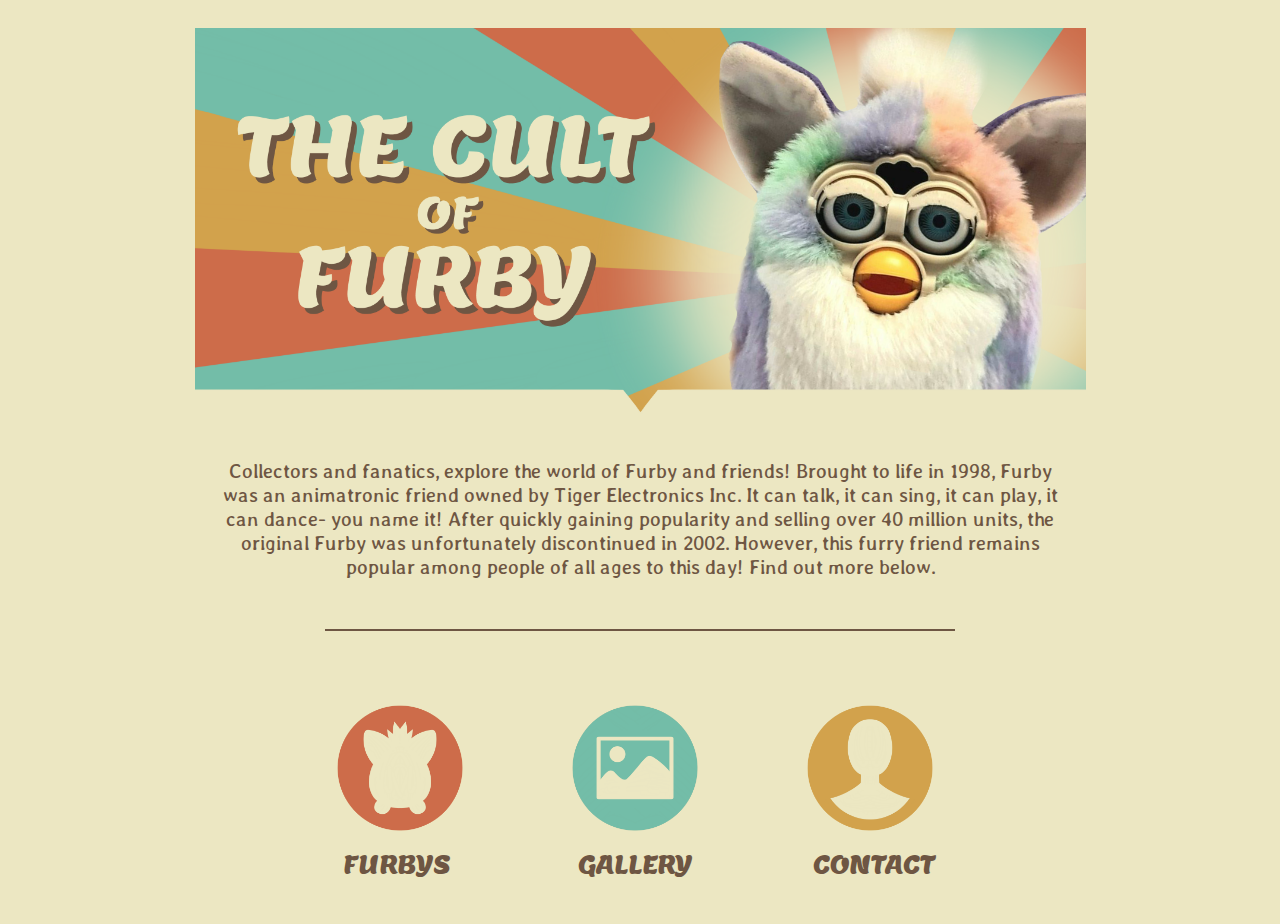
<file: index.html>
<!doctype html>
<html lang="en">
	<head>
    <meta http-equiv="Content-Type" content="text/html; charset=utf-8">
    <meta name="description" content="The home page and main directory of the Cult of Furby website">
	   <title>Cult of Furby: Home</title>
        <link href='https://fonts.googleapis.com/css?family=Averia%20Libre%7CLemon'
        rel="stylesheet">
	   <link rel="stylesheet" href="styles.css">
	</head>
	<body>
        <img src="home3.png" alt="Cult of Furby" width="1300" height="600" class="center">
        <main>
            <p>Collectors and fanatics, explore the world of Furby and friends! Brought to life in 1998, Furby was an animatronic friend owned by Tiger Electronics Inc. It can talk, it can sing, it can play, it can dance- you name it! After quickly gaining popularity and selling over 40 million units, the original Furby was unfortunately discontinued in 2002. However, this furry friend remains popular among people of all ages to this day! Find out more below.</p>
        </main>
        <hr>
        <nav>
            <ul>
                <li><img src="furbys.PNG" alt="Furbys Icon" width="130" height="130"><a href="furbys.html">FURBYS</a></li>
                <li><img src="gallery.PNG" alt="Gallery Icon" width="130" height="130"><a href="gallery.html">GALLERY</a></li>
                <li><img src="contact.PNG" alt="Contact Icon" width="130" height="130"><a href="contact.html">CONTACT</a></li>
            </ul>
        </nav>
    </body>
</html>
</file>
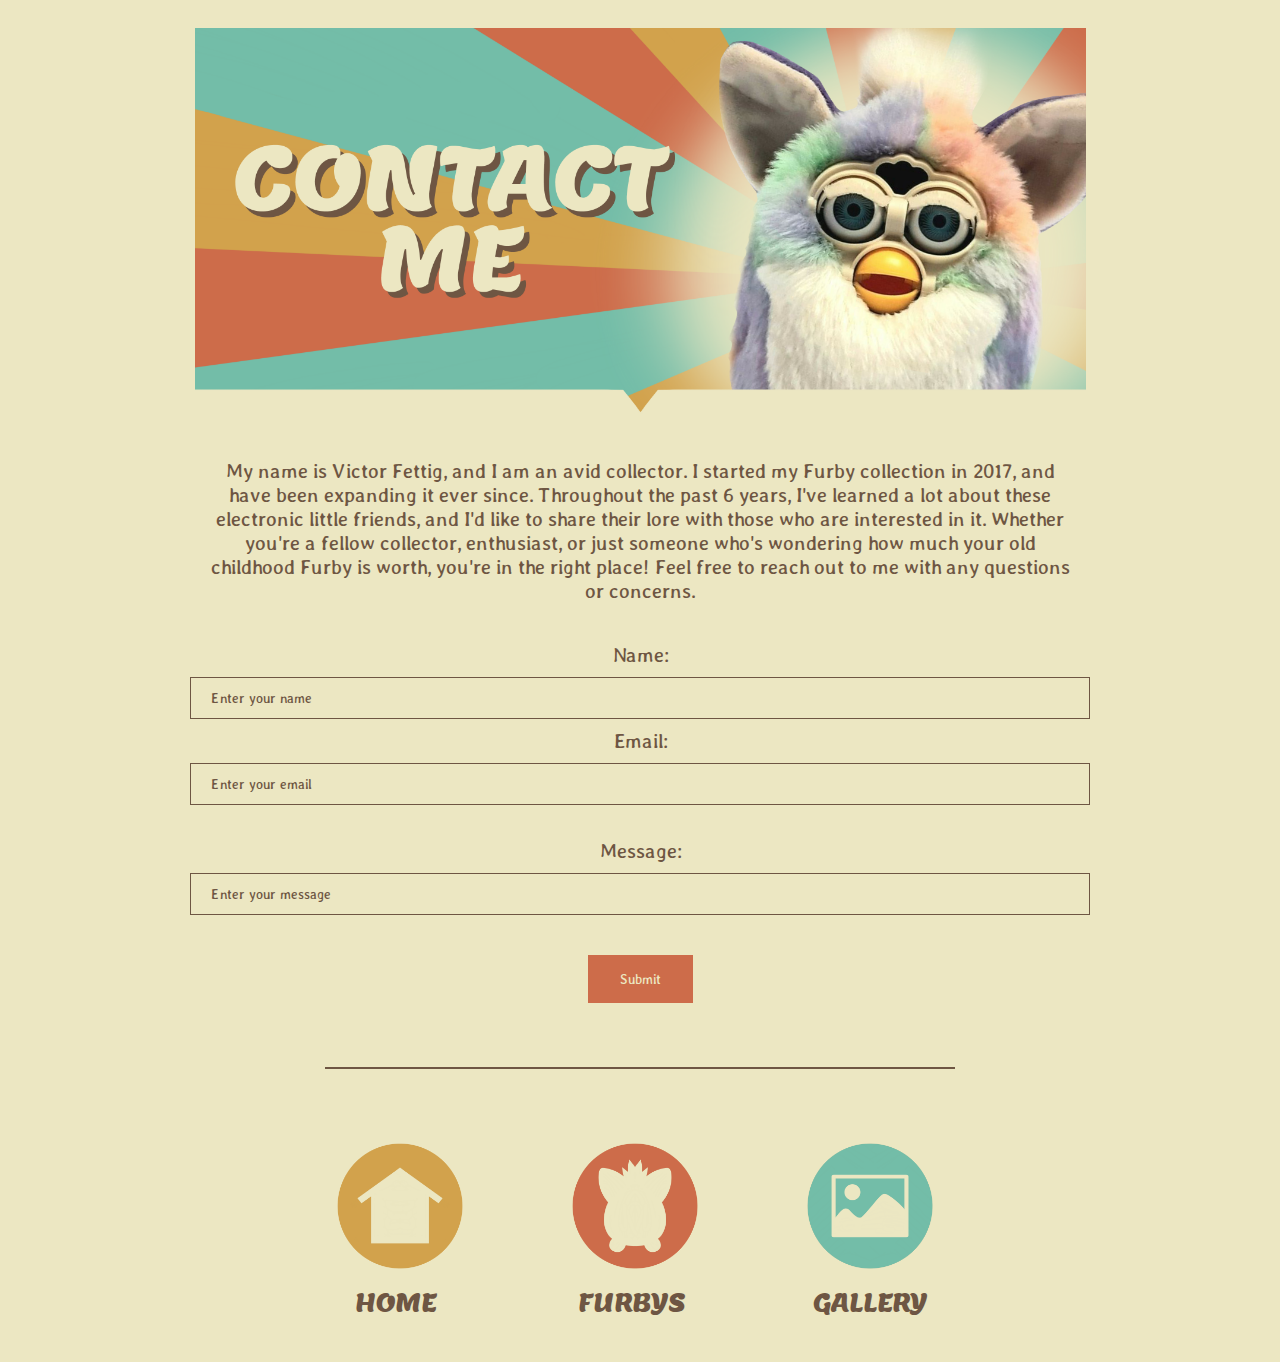
<file: contact.html>
<!doctype html>
<html lang="en">
	<head>
    <meta http-equiv="Content-Type" content="text/html; charset=utf-8">
    <meta name="description" content="A page containing an about me paragraph and a contact form">
	   <title>Cult of Furby: Contact</title>
        <link href='https://fonts.googleapis.com/css?family=Averia%20Libre%7CLemon'
        rel="stylesheet">
	   <link rel="stylesheet" href="styles.css">
	</head>
	<body>
        <img src="contactmain.png" alt="Contact Me" width="1300" height="600" class="center">
        <main>
        	<p>My name is Victor Fettig, and I am an avid collector. I started my Furby collection in 2017, and have been expanding it ever since. Throughout the past 6 years, I've learned a lot about these electronic little friends, and I'd like to share their lore with those who are interested in it. Whether you're a fellow collector, enthusiast, or just someone who's wondering how much your old childhood Furby is worth, you're in the right place! Feel free to reach out to me with any questions or concerns.</p>
        </main>
        <form action="welcome.php" method="post">
            <label for="name">Name:</label><br>
            <input type="text" id="name" name="name" value="Enter your name"><br>
            <label for="email">Email:</label><br>
            <input type="text" id="email" name="email" value="Enter your email"><br><br>
            <label for="message">Message:</label><br>
            <input type="text" id="message" name="message" value="Enter your message"><br><br>
            <input type="submit" value="Submit">
        </form>
        <br>
        <br>
        <hr>
          <nav>
            <ul>
                <li><img src="homeyellow.PNG" alt="Home Icon" width="130" height="130"><a href="index.html">HOME</a></li>
                <li><img src="furbys.PNG" alt="Furbys Icon" width="130" height="130"><a href="furbys.html">FURBYS</a></li>
                <li><img src="gallery.PNG" alt="Gallery Icon" width="130" height="130"><a href="gallery.html">GALLERY</a></li>
            </ul>
        </nav>
    </body>
</html>
</file>
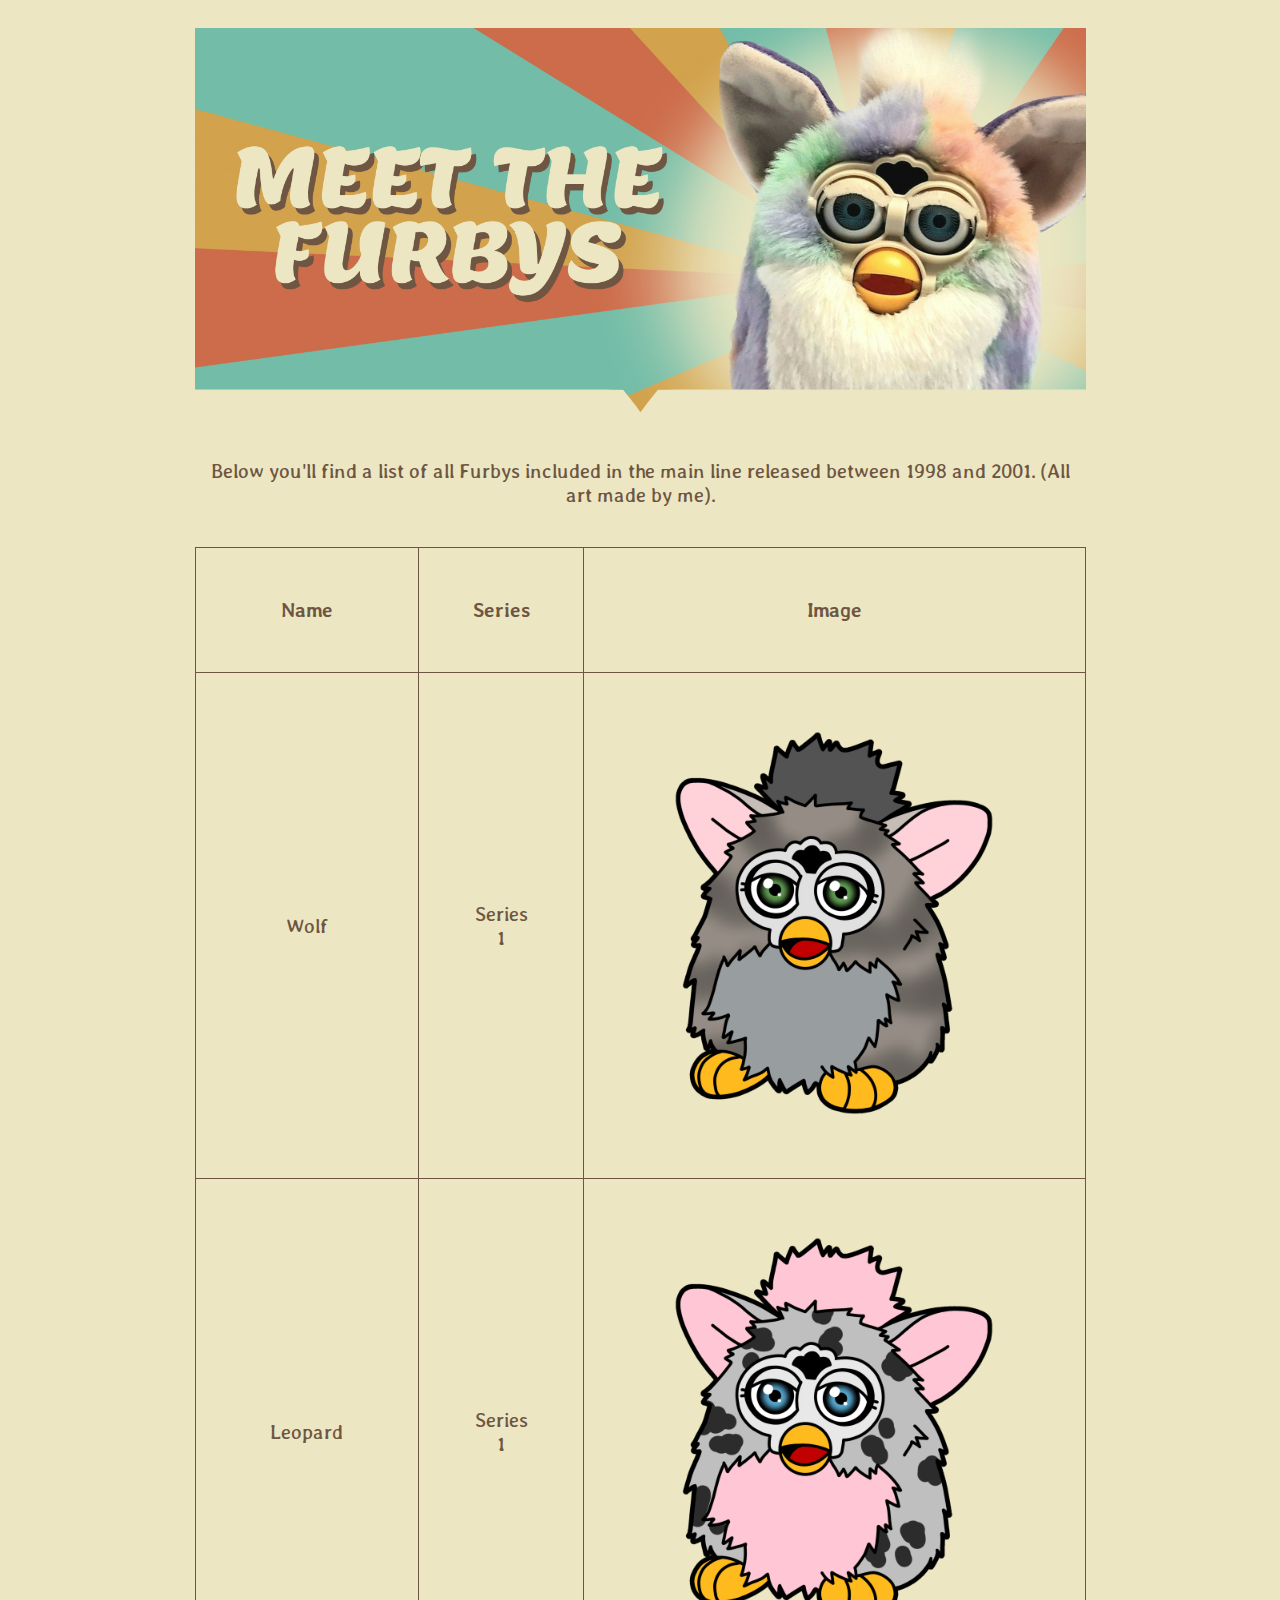
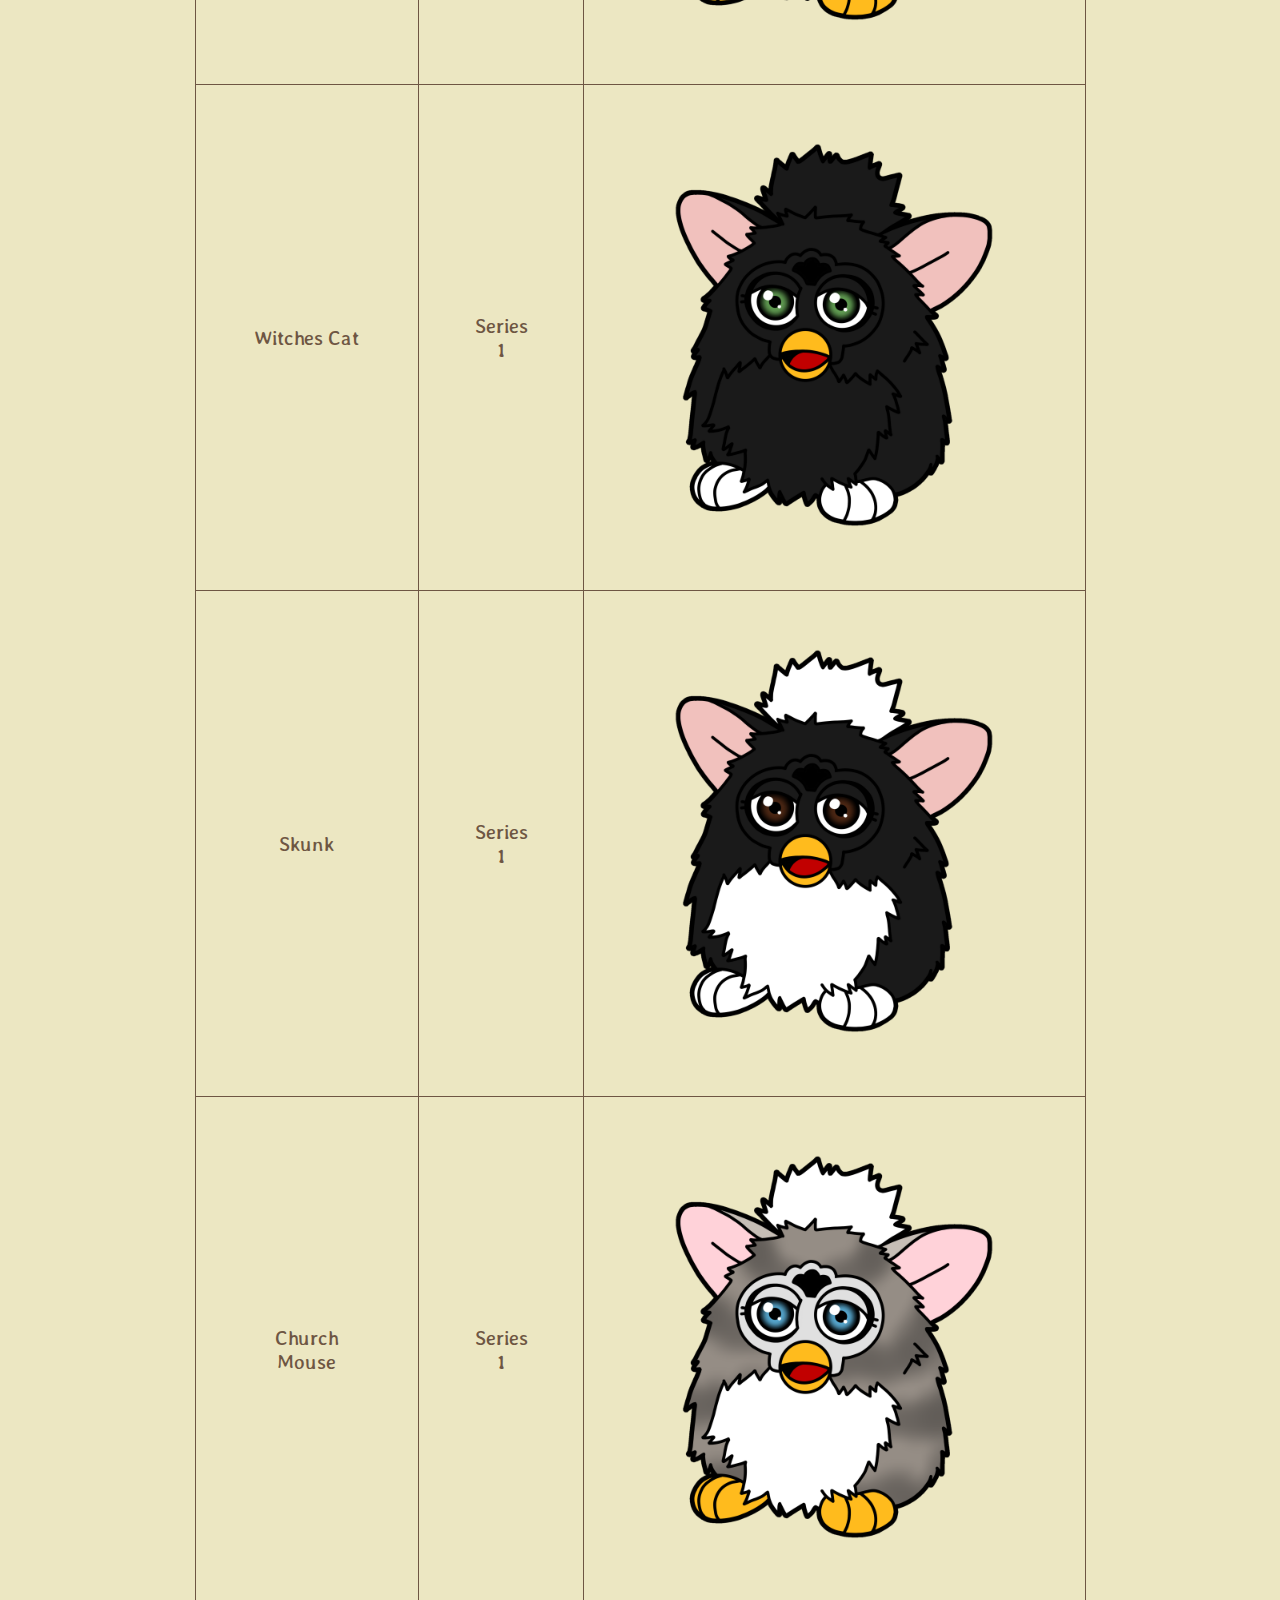
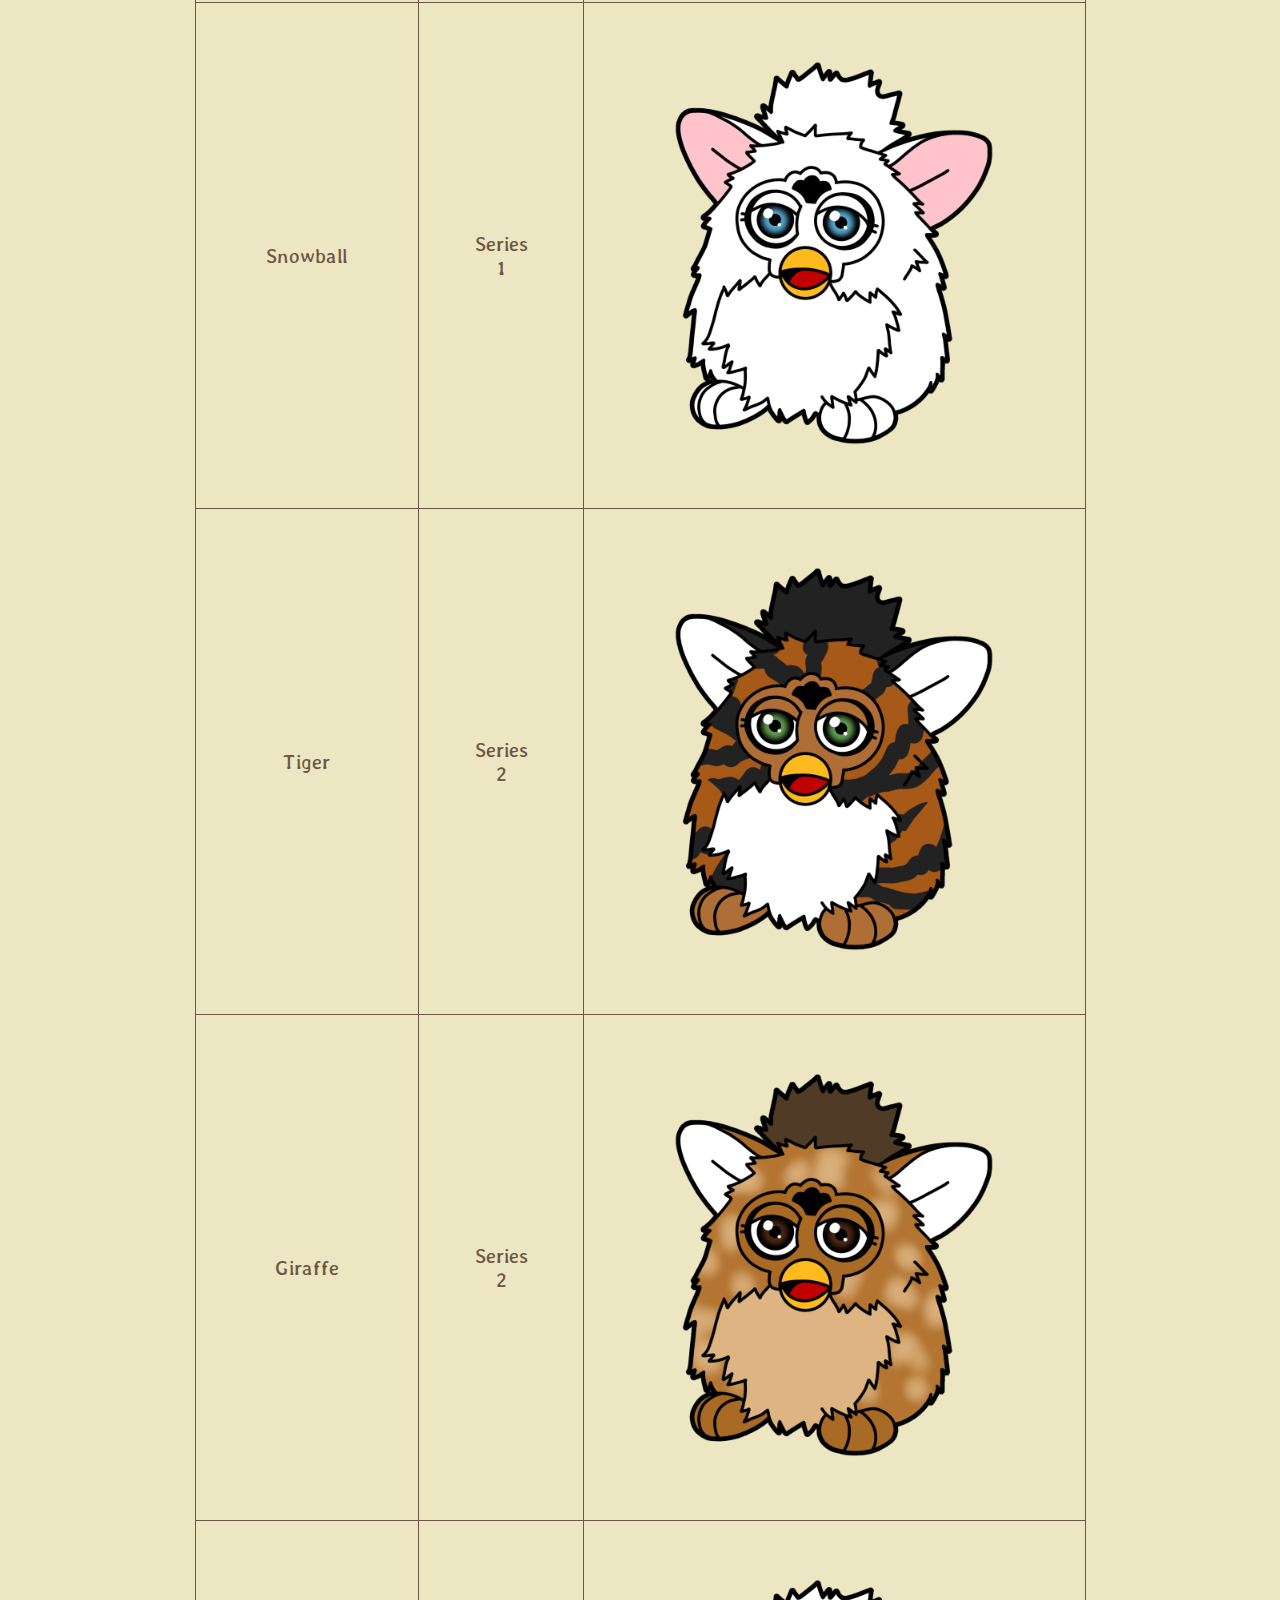
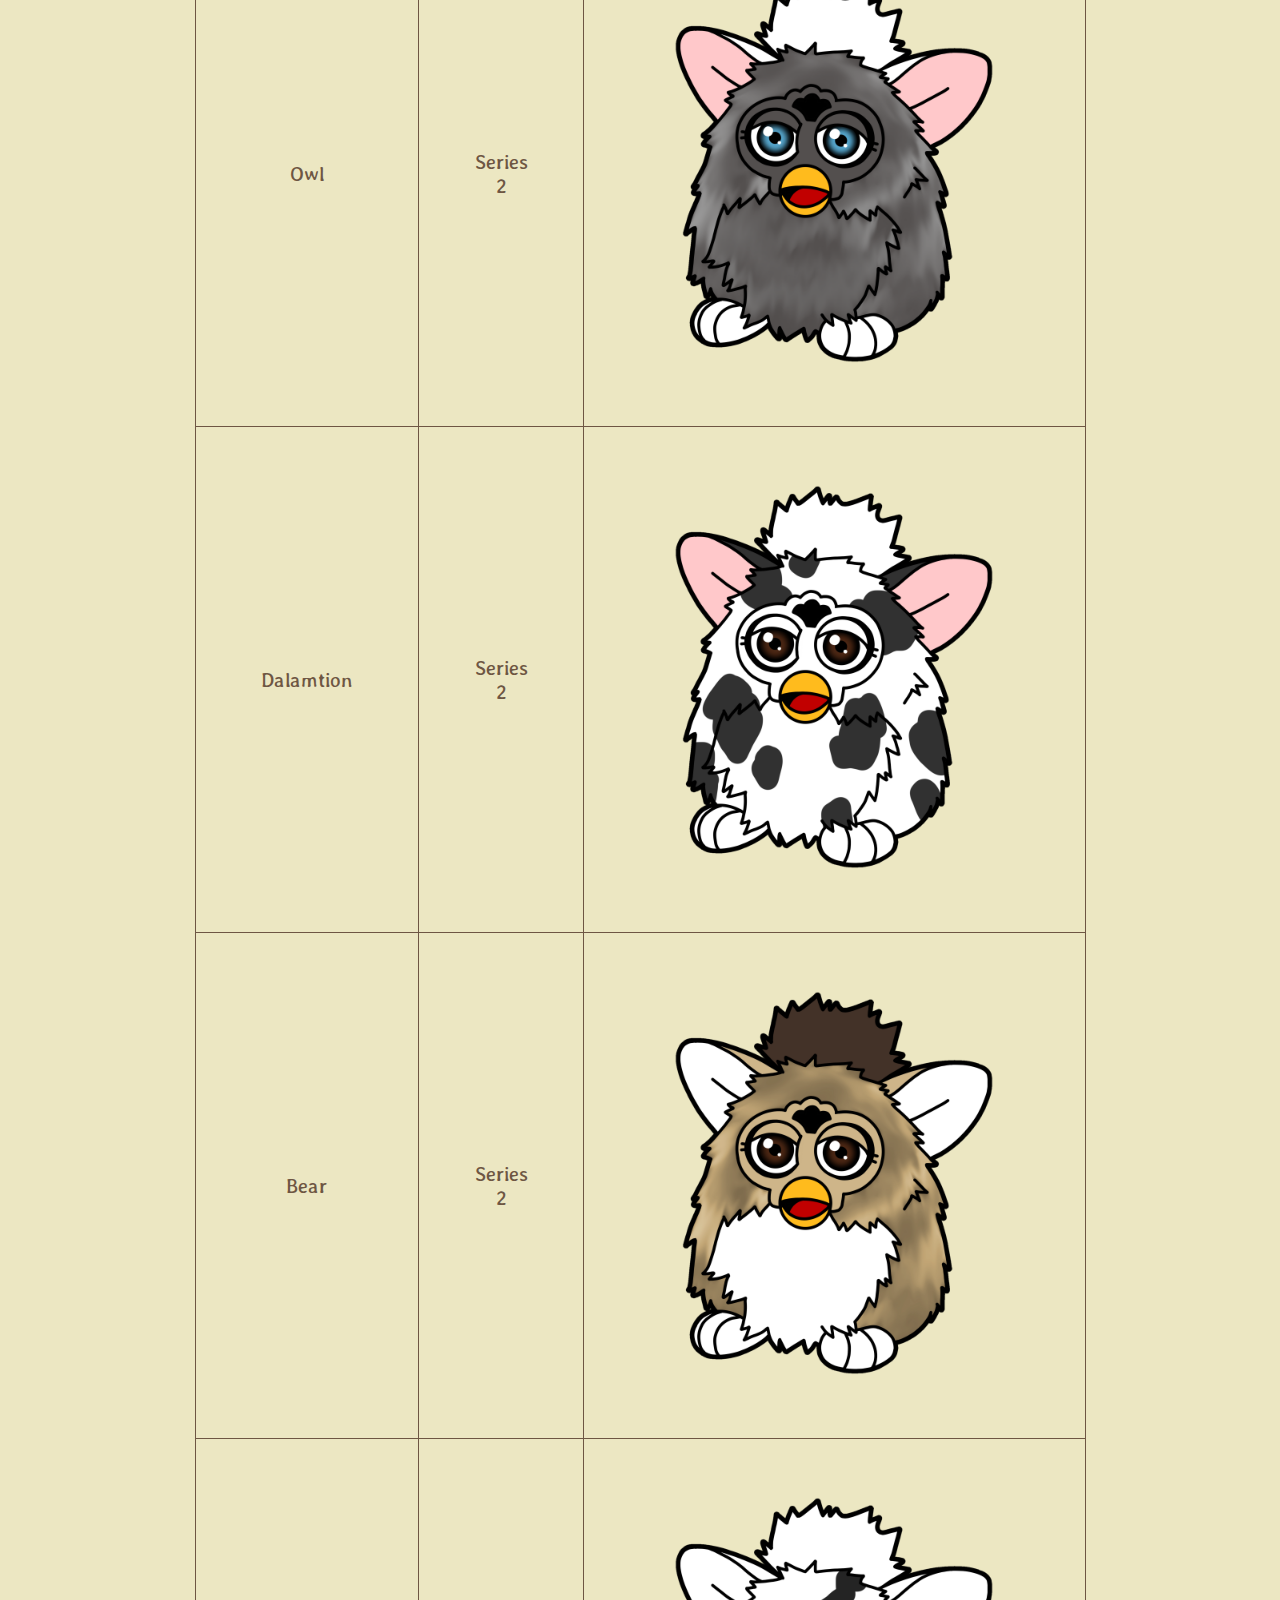
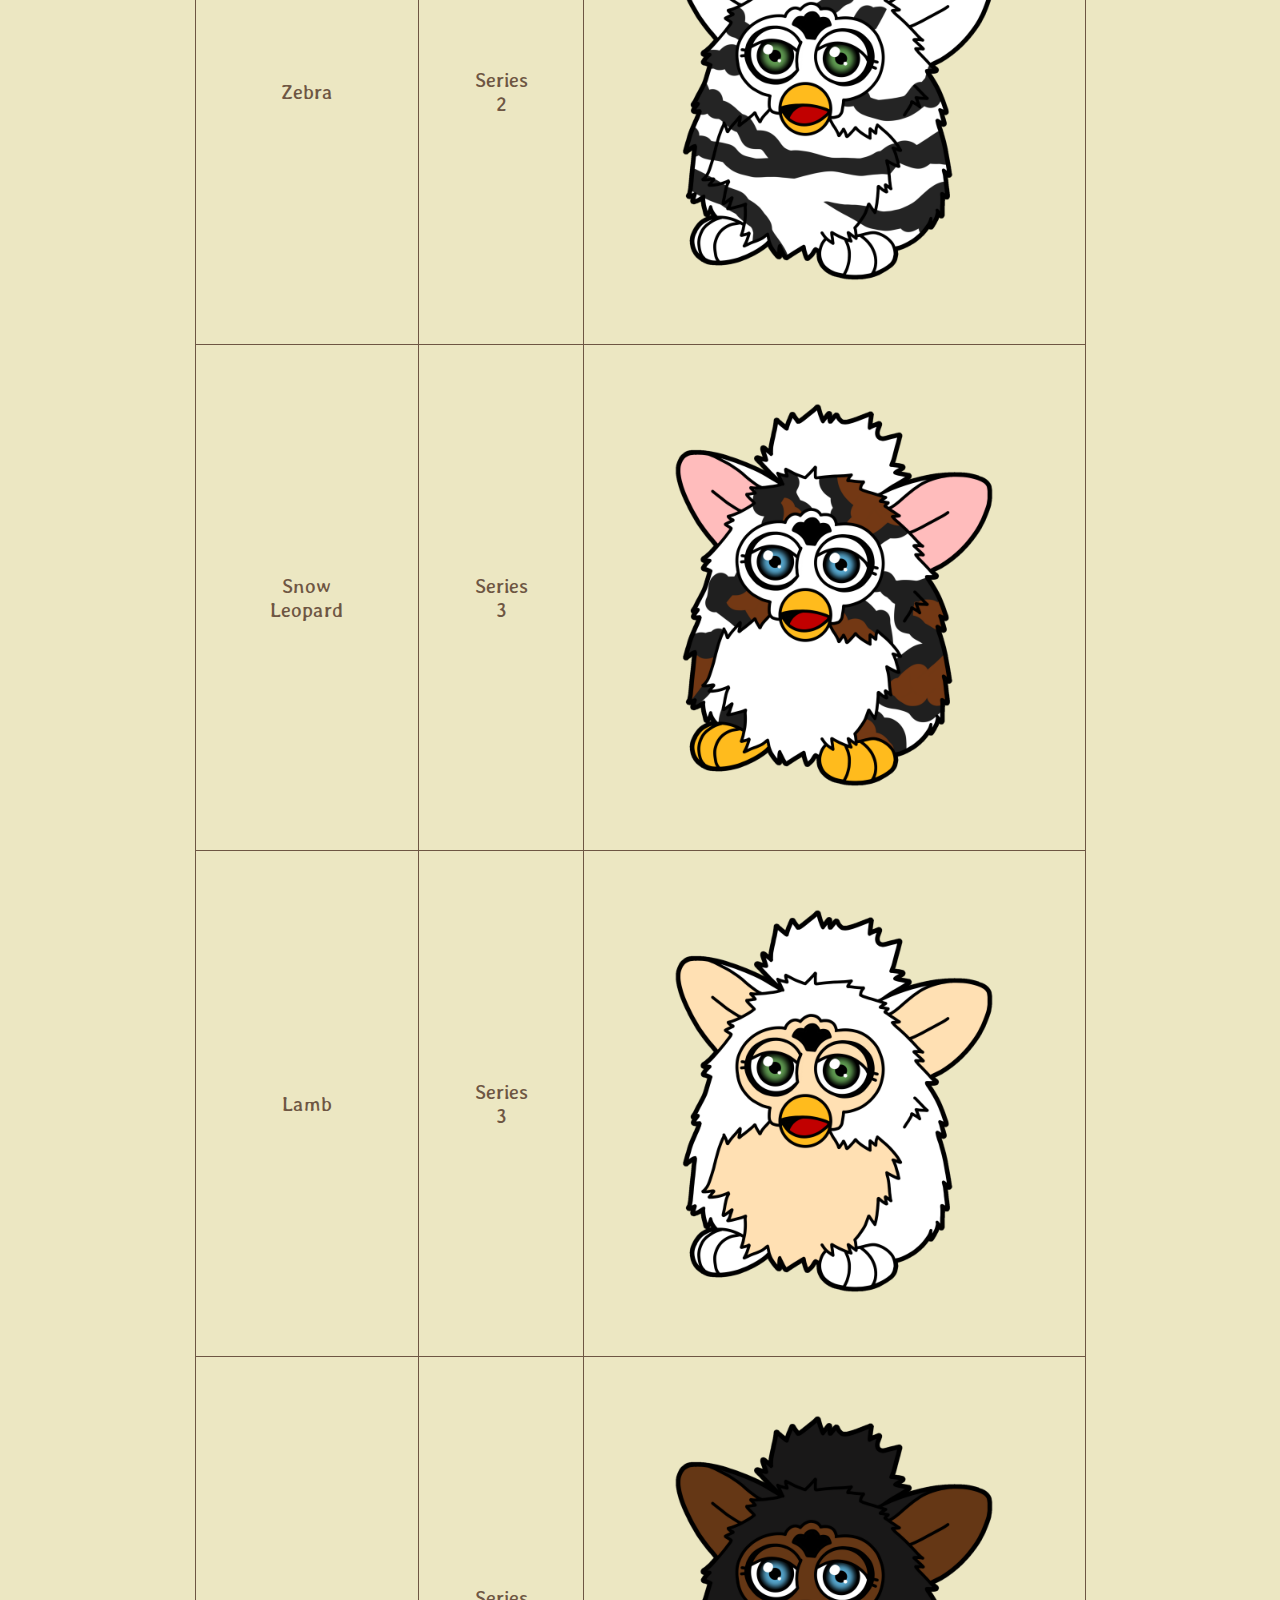
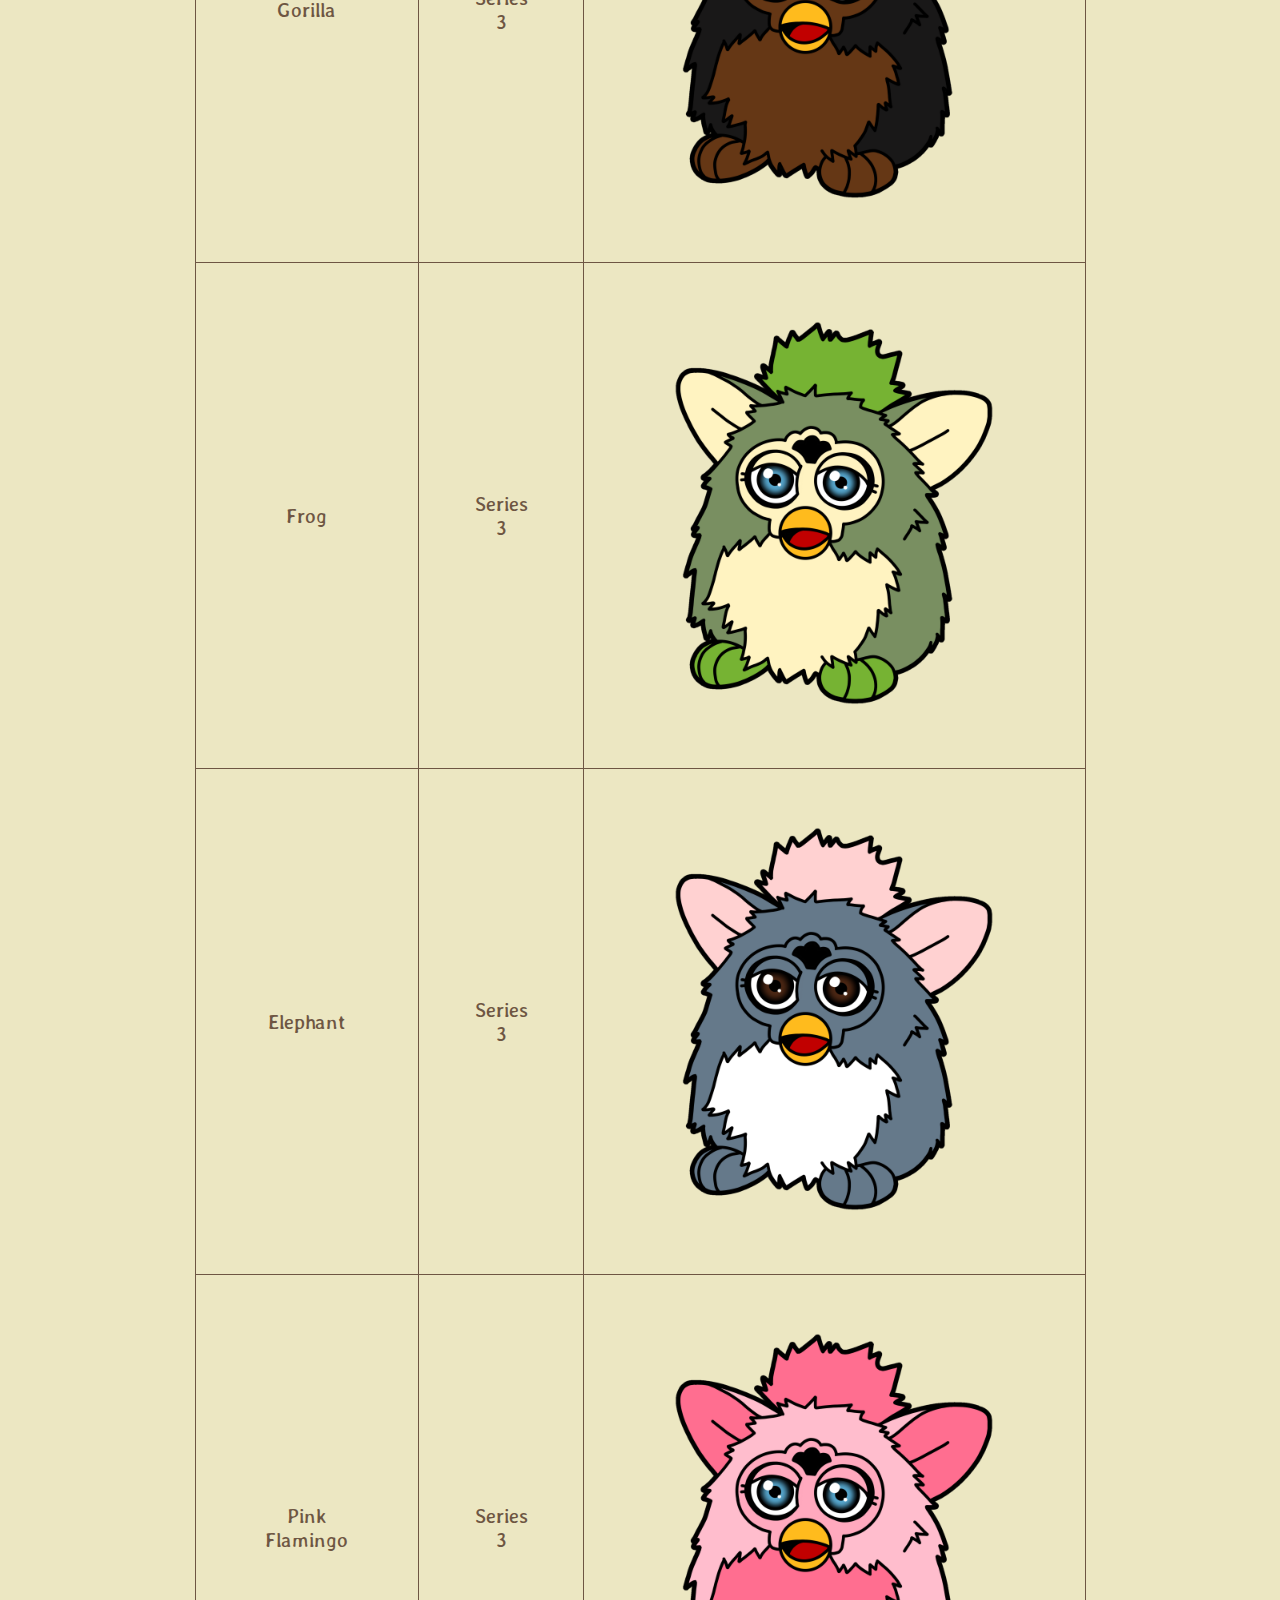
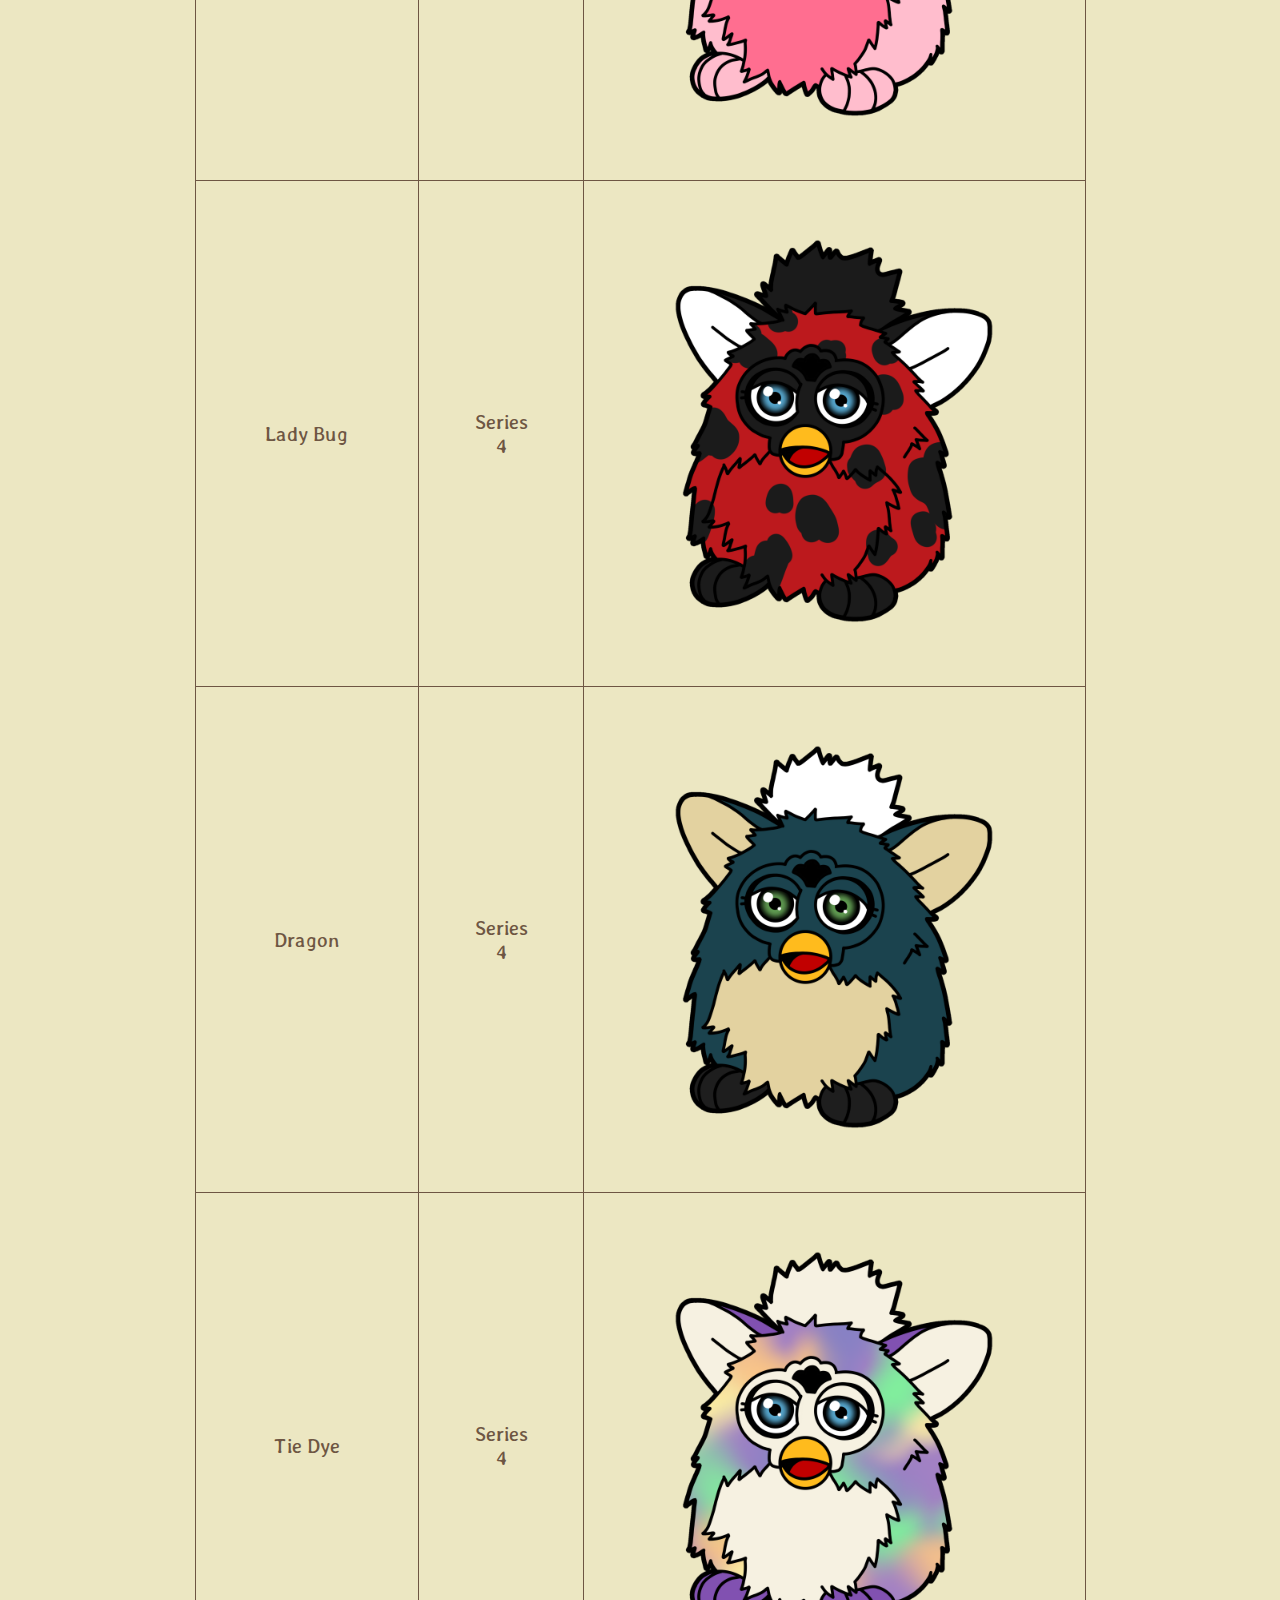
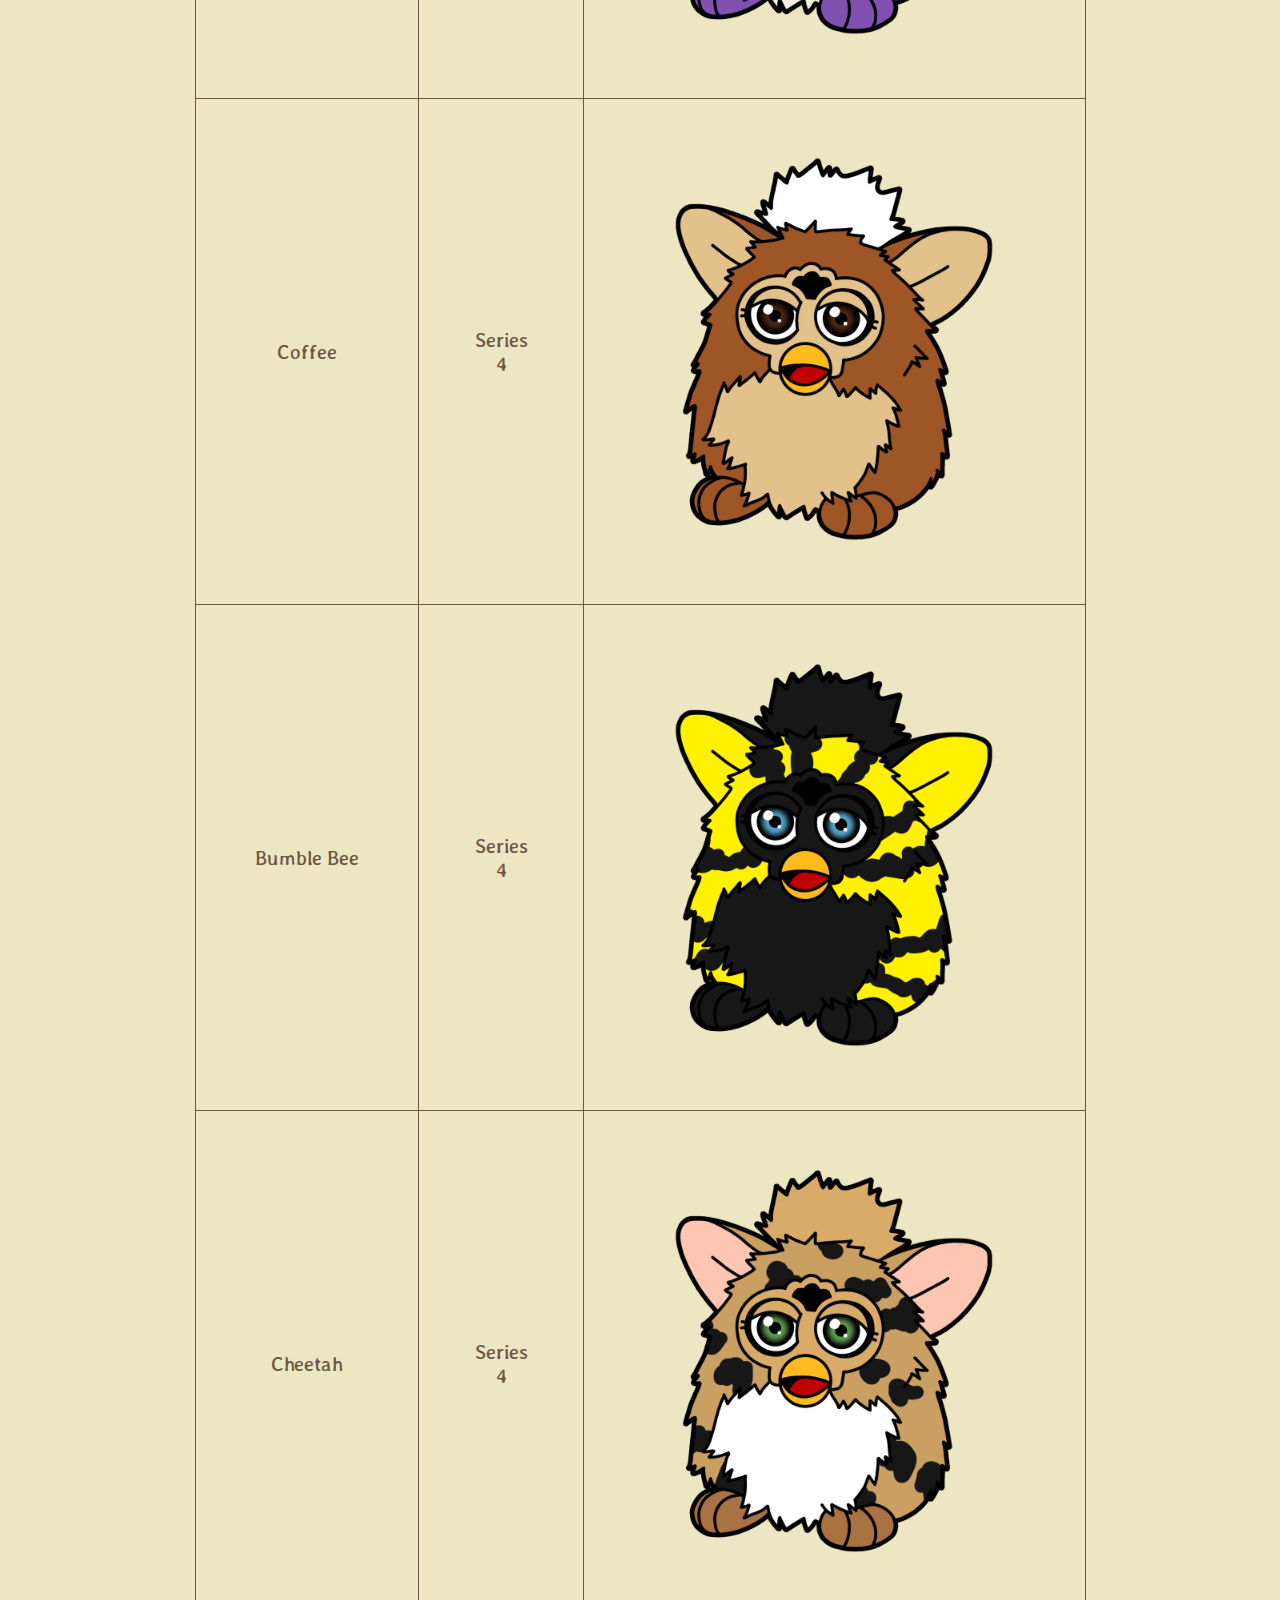
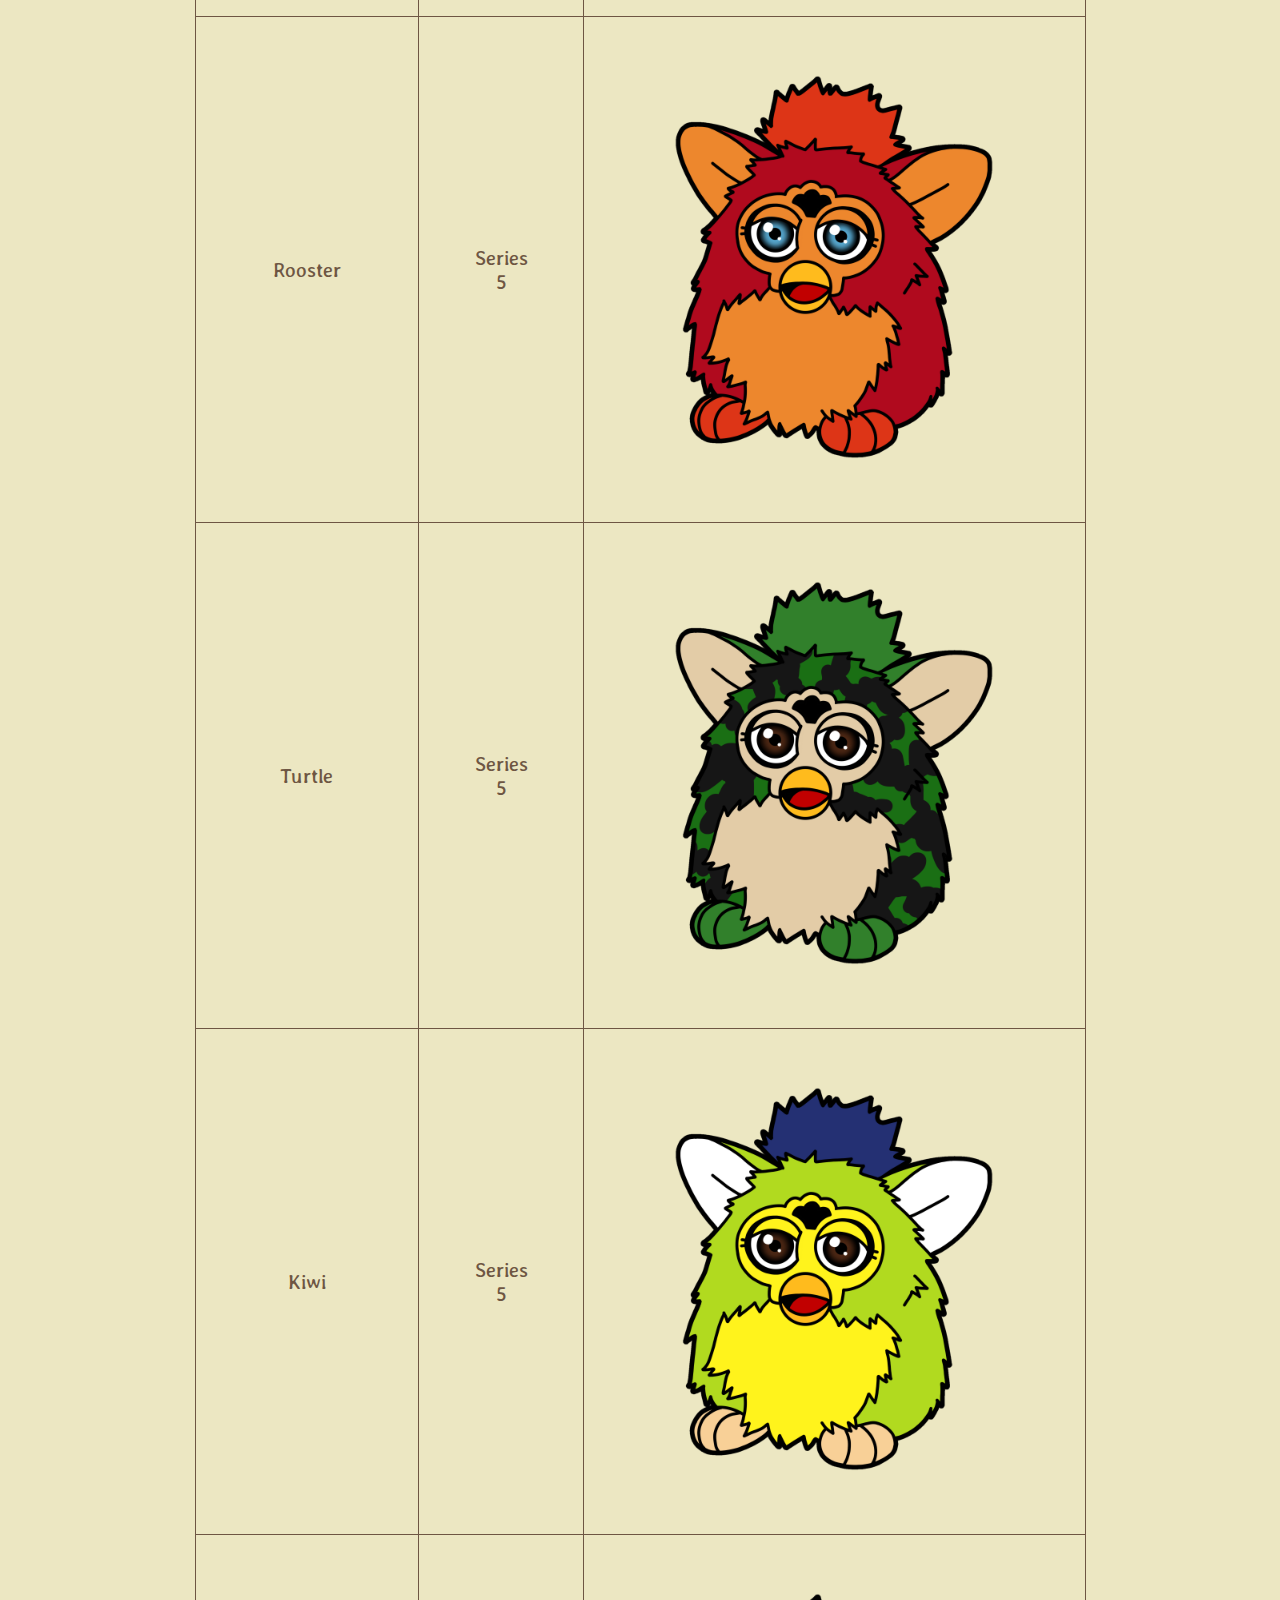
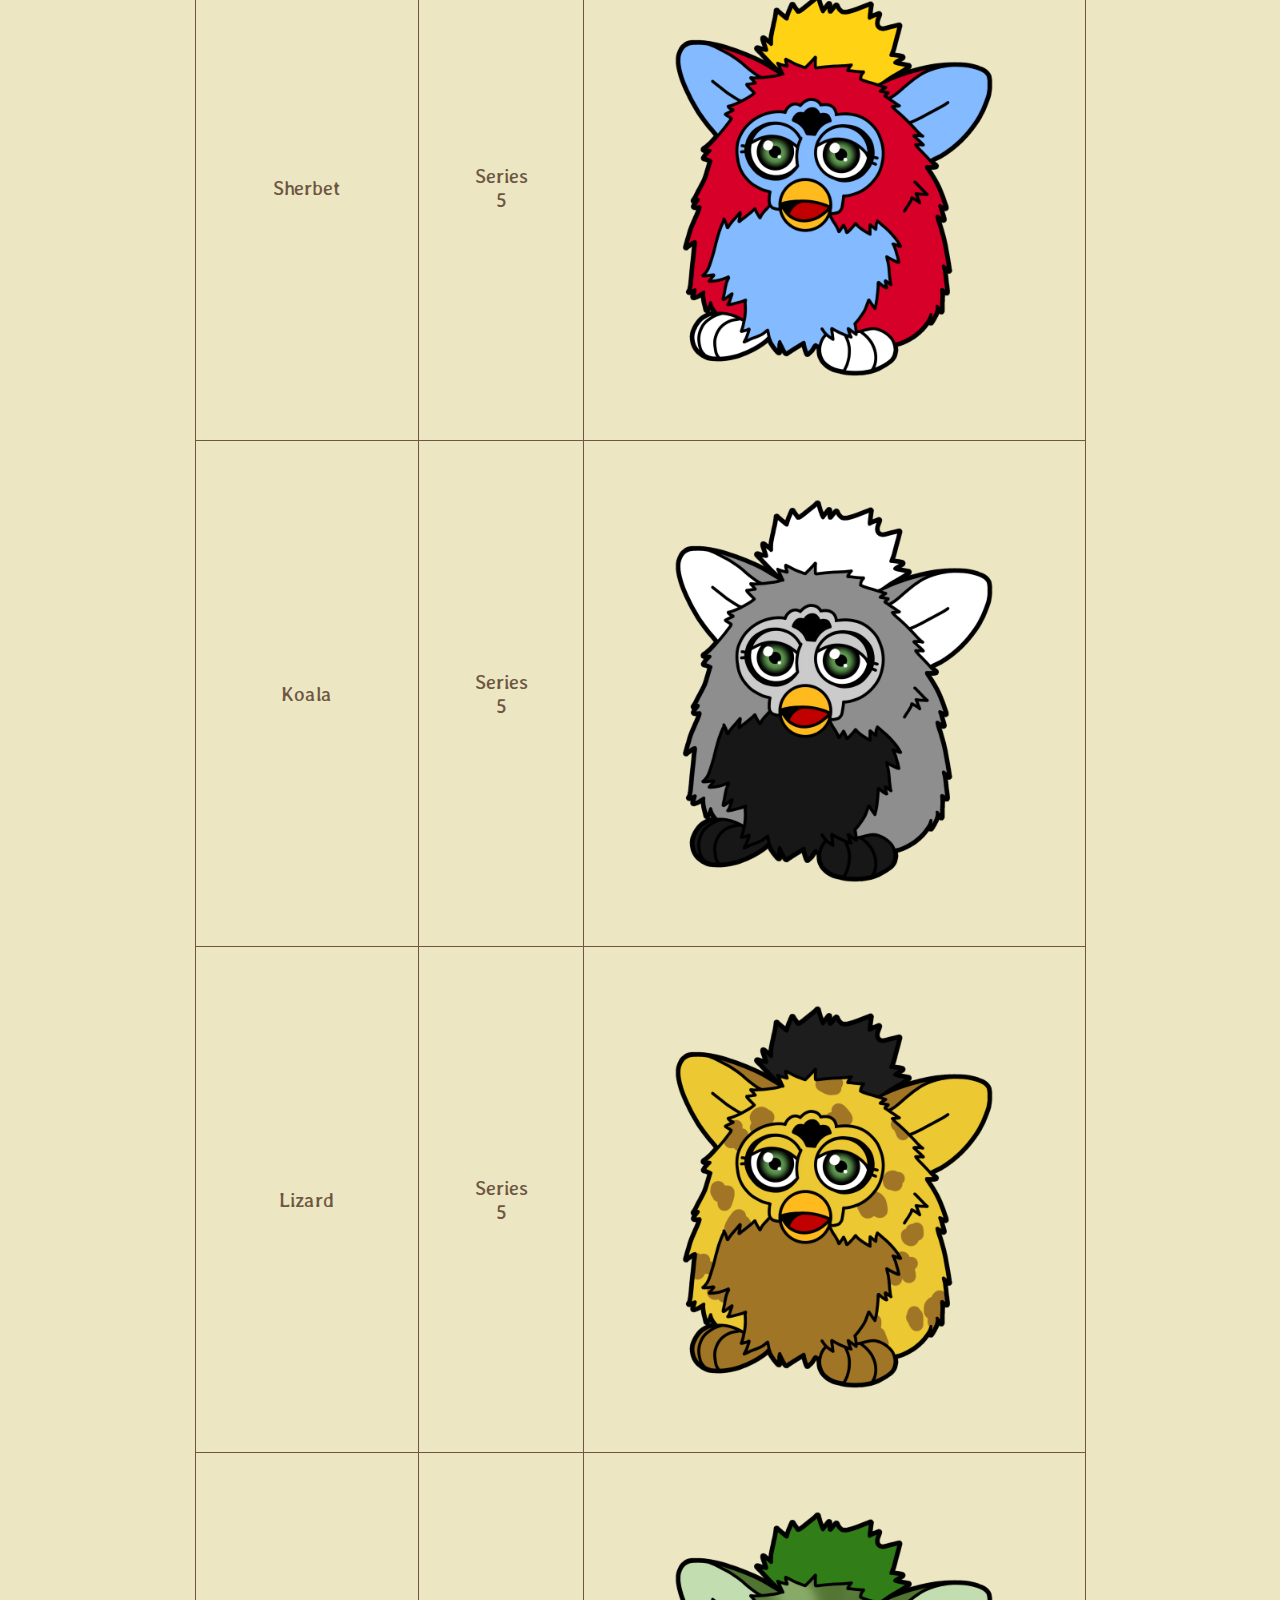
<file: furbys.html>
<!doctype html>
<html lang="en">
	<head>
    <meta http-equiv="Content-Type" content="text/html; charset=utf-8">
    <meta name="description" content="A page displaying names, series, and images of the main line of Furbys">
	   <title>Cult of Furby: Meet the Furbys</title>
        <link href='https://fonts.googleapis.com/css?family=Averia%20Libre%7CLemon'
        rel="stylesheet">
	   <link rel="stylesheet" href="styles.css">
	</head>
	<body>
    <img src="furbysmain.png" alt="Meet the Furbys" width="1300" height="600" class="center">
        <main>
        	<p>Below you'll find a list of all Furbys included in the main line released between 1998 and 2001. (All art made by me).</p>
        </main>
<table class="center">
  <tr>
    <th>Name</th>
    <th>Series</th>
    <th>Image</th>
  </tr>
  <tr>
    <td>Wolf</td>
    <td>Series 1</td>
    <td><img src="wolf.PNG" alt="Wolf" width="400" height="400"></td>
  </tr>
  <tr>
    <td>Leopard</td>
    <td>Series 1</td>
    <td><img src="leopard.PNG" alt="Leopard" width="400" height="400"></td>
  </tr>
  <tr>
    <td>Witches Cat</td>
    <td>Series 1</td>
    <td><img src="witchescat.PNG" alt="Witches Cat" width="400" height="400"></td>
  </tr>
  <tr>
    <td>Skunk</td>
    <td>Series 1</td>
    <td><img src="skunk.PNG" alt="Skunk" width="400" height="400"></td>
  </tr>
  <tr>
    <td>Church Mouse</td>
    <td>Series 1</td>
    <td><img src="churchmouse.PNG" alt="Church Mouse" width="400" height="400"></td>
  <tr>
    <td>Snowball</td>
    <td>Series 1</td>
    <td><img src="snowball.PNG" alt="Snowball" width="400" height="400"></td>
  </tr>
  <tr>
    <td>Tiger</td>
    <td>Series 2</td>
    <td><img src="tiger.PNG" alt="Tiger" width="400" height="400"></td>
  </tr>
  <tr>
    <td>Giraffe</td>
    <td>Series 2</td>
    <td><img src="giraffe.PNG" alt="Giraffe" width="400" height="400"></td>
  </tr>
  <tr>
    <td>Owl</td>
    <td>Series 2</td>
    <td><img src="owl.PNG" alt="Owl" width="400" height="400"></td>
  </tr>
  <tr>
    <td>Dalamtion</td>
    <td>Series 2</td>
    <td><img src="dalmation.PNG" alt="Dalmation" width="400" height="400"></td>
  </tr>
  <tr>
    <td>Bear</td>
    <td>Series 2</td>
    <td><img src="bear.PNG" alt="Bear" width="400" height="400"></td>
  </tr>
  <tr>
    <td>Zebra</td>
    <td>Series 2</td>
    <td><img src="zebra.PNG" alt="Zebra" width="400" height="400"></td>
  </tr>
  <tr>
    <td>Snow Leopard</td>
    <td>Series 3</td>
    <td><img src="snowleopard.PNG" alt="Snow Leopard" width="400" height="400"></td>
  </tr>
  <tr>
    <td>Lamb</td>
    <td>Series 3</td>
    <td><img src="lamb.PNG" alt="Lamb" width="400" height="400"></td>
  </tr>
  <tr>
    <td>Gorilla</td>
    <td>Series 3</td>
    <td><img src="gorilla.PNG" alt="Gorilla" width="400" height="400"></td>
  </tr>
  <tr>
    <td>Frog</td>
    <td>Series 3</td>
    <td><img src="frog.PNG" alt="Frog" width="400" height="400"></td>
  </tr>
  <tr>
    <td>Elephant</td>
    <td>Series 3</td>
    <td><img src="elephant.PNG" alt="Elephant" width="400" height="400"></td>
  </tr>
  <tr>
    <td>Pink Flamingo</td>
    <td>Series 3</td>
    <td><img src="flamingo.PNG" alt="Pink Flamingo" width="400" height="400"></td>
  </tr>
  <tr>
    <td>Lady Bug</td>
    <td>Series 4</td>
    <td><img src="ladybug.PNG" alt="Lady Bug" width="400" height="400"></td>
  </tr>
  <tr>
    <td>Dragon</td>
    <td>Series 4</td>
    <td><img src="dragon.PNG" alt="Dragon" width="400" height="400"></td>
  </tr>
  <tr>
    <td>Tie Dye</td>
    <td>Series 4</td>
    <td><img src="tiedye.PNG" alt="Tie Dye" width="400" height="400"></td>
  </tr>
  <tr>
    <td>Coffee</td>
    <td>Series 4</td>
    <td><img src="coffee.PNG" alt="Coffee" width="400" height="400"></td>
  </tr>
  <tr>
    <td>Bumble Bee</td>
    <td>Series 4</td>
    <td><img src="bumblebee.PNG" alt="Bumble Bee" width="400" height="400"></td>
  </tr>
  <tr>
    <td>Cheetah</td>
    <td>Series 4</td>
    <td><img src="cheetah.PNG" alt="Cheetah" width="400" height="400"></td>
  </tr>
  <tr>
    <td>Rooster</td>
    <td>Series 5</td>
    <td><img src="rooster.PNG" alt="Rooster" width="400" height="400"></td>
  </tr>
  <tr>
    <td>Turtle</td>
    <td>Series 5</td>
    <td><img src="turtle.PNG" alt="Turtle" width="400" height="400"></td>
  </tr>
  <tr>
    <td>Kiwi</td>
    <td>Series 5</td>
    <td><img src="kiwi.PNG" alt="Kiwi" width="400" height="400"></td>
  </tr>
  <tr>
    <td>Sherbet</td>
    <td>Series 5</td>
    <td><img src="sherbet.PNG" alt="Sherbet" width="400" height="400"></td>
  </tr>
  <tr>
    <td>Koala</td>
    <td>Series 5</td>
    <td><img src="koala.PNG" alt="Koala" width="400" height="400"></td>
  </tr>
  <tr>
    <td>Lizard</td>
    <td>Series 5</td>
    <td><img src="lizard.PNG" alt="Lizard" width="400" height="400"></td>
  </tr>
  <tr>
    <td>Alligator</td>
    <td>Series 6</td>
    <td><img src="alligator.PNG" alt="Alligator" width="400" height="400"></td>
  </tr>
  <tr>
    <td>Blue Turtle</td>
    <td>Series 6</td>
    <td><img src="blueturtle.PNG" alt="Blue Turtle" width="400" height="400"></td>
  </tr>
  <tr>
    <td>Color Change</td>
    <td>Series 6</td>
    <td><img src="colorchange.PNG" alt="Color Change" width="400" height="400"></td>
  </tr>
  <tr>
    <td>Champagne</td>
    <td>Series 6</td>
    <td><img src="champagne.PNG" alt="Champagne" width="400" height="400"></td>
  </tr>
  <tr>
    <td>Tart Tangerine</td>
    <td>Series 6</td>
    <td><img src="tangerine.PNG" alt="Tart Tangerine" width="400" height="400"></td>
  </tr>
  <tr>
    <td>Husky</td>
    <td>Series 6</td>
    <td><img src="husky.PNG" alt="Husky" width="400" height="400"></td>
  </tr>
  <tr>
    <td>Red Wolf</td>
    <td>Series 7</td>
    <td><img src="redwolf.PNG" alt="Red Wolf" width="400" height="400"></td>
  </tr>
  <tr>
    <td>Gold Stripes</td>
    <td>Series 7</td>
    <td><img src="goldstripes.PNG" alt="Gold Stripes" width="400" height="400"></td>
  </tr>
  <tr>
    <td>Banana Peel</td>
    <td>Series 7</td>
    <td><img src="bananapeel.PNG" alt="Banana Peel" width="400" height="400"></td>
  </tr>
  <tr>
    <td>Raccoon</td>
    <td>Series 7</td>
    <td><img src="raccoon.PNG" alt="Raccoon" width="400" height="400"></td>
  </tr>
  <tr>
    <td>Juicy Grape</td>
    <td>Series 7</td>
    <td><img src="juicygrape.PNG" alt="Juicy Grape" width="400" height="400"></td>
  </tr>
  <tr>
    <td>Mink</td>
    <td>Series 7</td>
    <td><img src="mink.PNG" alt="Mink" width="400" height="400"></td>
  </tr>
</table>
        <br>
        <br>
        <hr>
        <nav>
            <ul>
                <li><img src="homered.PNG" alt="Home Icon" width="130" height="130"><a href="index.html">HOME</a></li>
                <li><img src="gallery.PNG" alt="Gallery Icon" width="130" height="130"><a href="gallery.html">GALLERY</a></li>
                <li><img src="contact.PNG" alt="Contact Icon" width="130" height="130"><a href="contact.html">CONTACT</a></li>
            </ul>
        </nav>
    </body>
</html>
</file>
<file: styles.css>
body {
	width: 900px;
	margin-left: auto;
	margin-right: auto;
    text-align: center;
    font-family: 'Averia Libre', cursive;font-size: 20px;
    color: #6E5643;
    background-color: #ECE7C2;
    padding: 20px;
}

header {
    padding: 10px;
    font-family: 'Lemon', cursive;font-size: 35px;
    text-align: center;
    color: #6E5643;
}

main {
    padding: 20px;
    font-family: 'Averia Libre', cursive;font-size: 20px;
    text-align: center;
    color: #6E5643;
}

hr{
     width: 70%;
     background-color: #6E5643;
     height: 2px;
     border: none;
}

nav {
    width: 300px;
    text-align: center;
    font-family: 'Lemon', cursive;font-size: 25px;
    color: #6E5643;
    display: inline;
    padding: 70px;
    padding-bottom: 21%;
}

ol, ul {
  list-style-type: none;
  margin: 30px;
  padding: 0;
}

li {
    display: block;
    width: 120px;
    float: left;
    margin-left: 115px;
}

a {
  display: block;
  padding: 8px;
  color: #6E5643;
  text-decoration: none;
}

a:hover{
    color: #b67f53;
}

input[type=button], input[type=submit], input[type=reset] {
  background-color: #CD6C4A;
  border: none;
  color: #ECE7C2;
  padding: 16px 32px;
  text-decoration: none;
  margin: 6px 2px;
  cursor: pointer;
    font-family: 'Averia Libre', cursive;
}

input[type=text] {
  width: 100%;
  padding: 12px 20px;
  margin: 10px 0px;
    border: 1px solid #6E5643;
  box-sizing: border-box;
    background-color: #ECE7C2;
    color: #6E5643;
    font-family: 'Averia Libre', cursive;
}

.center {
  margin-left: auto;
  margin-right: auto;
  width: 99%;
  height: 50%;
  border: none;
}

table, th, td {
  border: 1px solid #6E5643;
  border-collapse: collapse;
  padding: 50px;
  background-color: #ECE7C2;
  text-align: center;
  color: #6E5643;
}

div.gallery {
    padding: 5px;
    margin: 0px;
    overflow: auto;
    width: 100%;
    display: grid;
    grid-gap: 15px;
    grid-template-columns: auto auto;
    grid-template-rows: auto auto;
    align-items: center;
    justify-items: center;
}

div.galleryImage {
    padding: 10px;
    border-style: solid;
    border-color: #6E5643;
    border-width: 1px;
}

div.imageTitle {
    font-family: 'Averia Libre', cursive;font-size: 20px;
    text-align: center;
    color: #6E5643;
}
</file>
